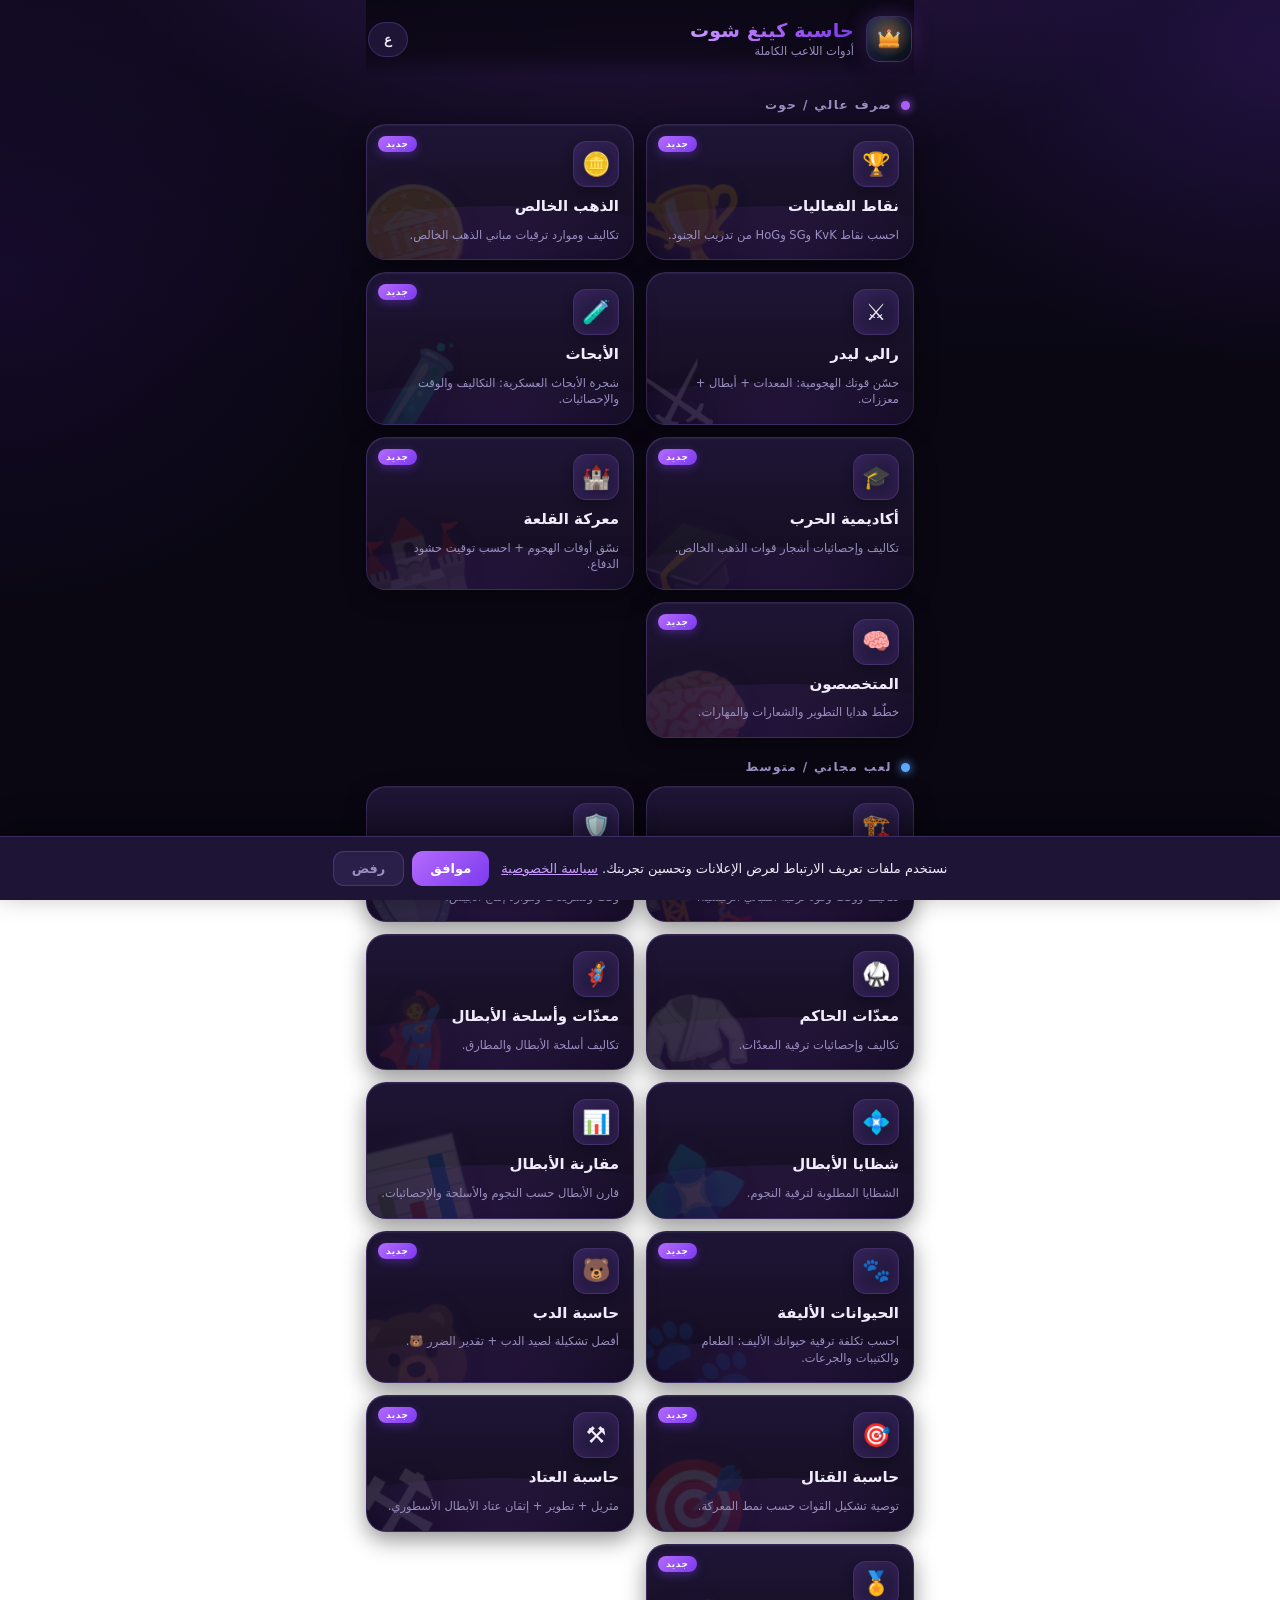
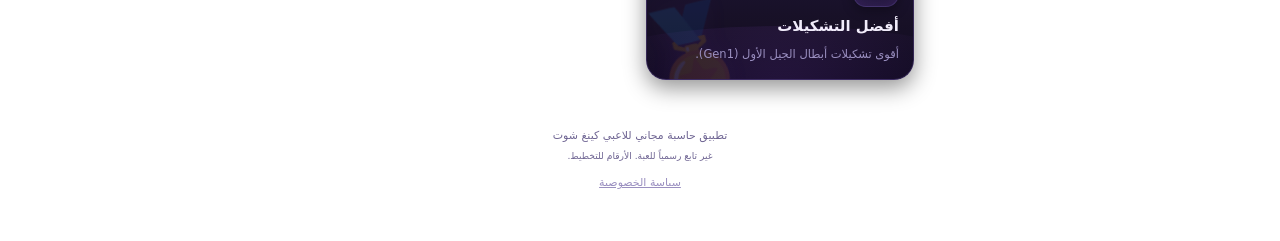
<file: index.html>
<!DOCTYPE html>
<html lang="ar" dir="rtl">
<head>
<meta charset="UTF-8" />
<meta name="viewport" content="width=device-width, initial-scale=1.0, viewport-fit=cover" />
<meta name="theme-color" content="#0a0713" />
<title>حاسبة كينغ شوت</title>
<link rel="manifest" href="manifest.webmanifest" />
<link rel="icon" href="icon.svg" type="image/svg+xml" />
<link rel="apple-touch-icon" href="icon-192.png" />
<link rel="stylesheet" href="styles.css" />
<script async src="https://pagead2.googlesyndication.com/pagead/js/adsbygoogle.js?client=ca-pub-5024836373924564" crossorigin="anonymous"></script>
</head>
<body>
<div class="app">
  <header class="top">
    <button class="backbtn" id="backBtn" aria-label="back">→</button>
    <div class="logo"><img src="icon.svg" alt="K" /></div>
    <div class="brand"><span class="name" id="brandName">حاسبة كينغ شوت</span><small id="brandSub">أدوات اللاعب الكاملة</small></div>
    <div class="lang-wrap" id="langWrap">
      <button class="langbtn" id="langBtn" aria-label="Language">ع</button>
      <div class="lang-drop" id="langDrop">
        <button data-lang="ar">عربي</button>
        <button data-lang="en">English</button>
        <button data-lang="zh">中文</button>
        <button data-lang="ko">한국어</button>
        <button data-lang="es">Español</button>
      </div>
    </div>
  </header>

  <!-- HOME -->
  <div class="view active" id="home">
    <div class="install" id="installBar">
      <span id="installTxt">ثبّت التطبيق على جهازك</span>
      <button id="installBtn">تثبيت</button>
    </div>
    <div id="homeContent"></div>
    <footer id="footer"></footer>
  </div>

  <!-- CALCULATOR -->
  <div class="view" id="calc">
    <div class="calc-head"><div class="chip" id="calcChip"></div><div><h2 id="calcTitle"></h2><p id="calcDesc"></p></div></div>
    <div class="panel" id="calcInputs"></div>
    <div class="results" id="calcResults"></div>
    <div id="calcAd"></div>
  </div>
</div>

<script src="data.js"></script>
<script src="data2.js"></script>
<script src="data3.js"></script>
<script src="data4.js"></script>
<script src="data5.js"></script>
<script src="app.js"></script>
</body>
</html>
</file>
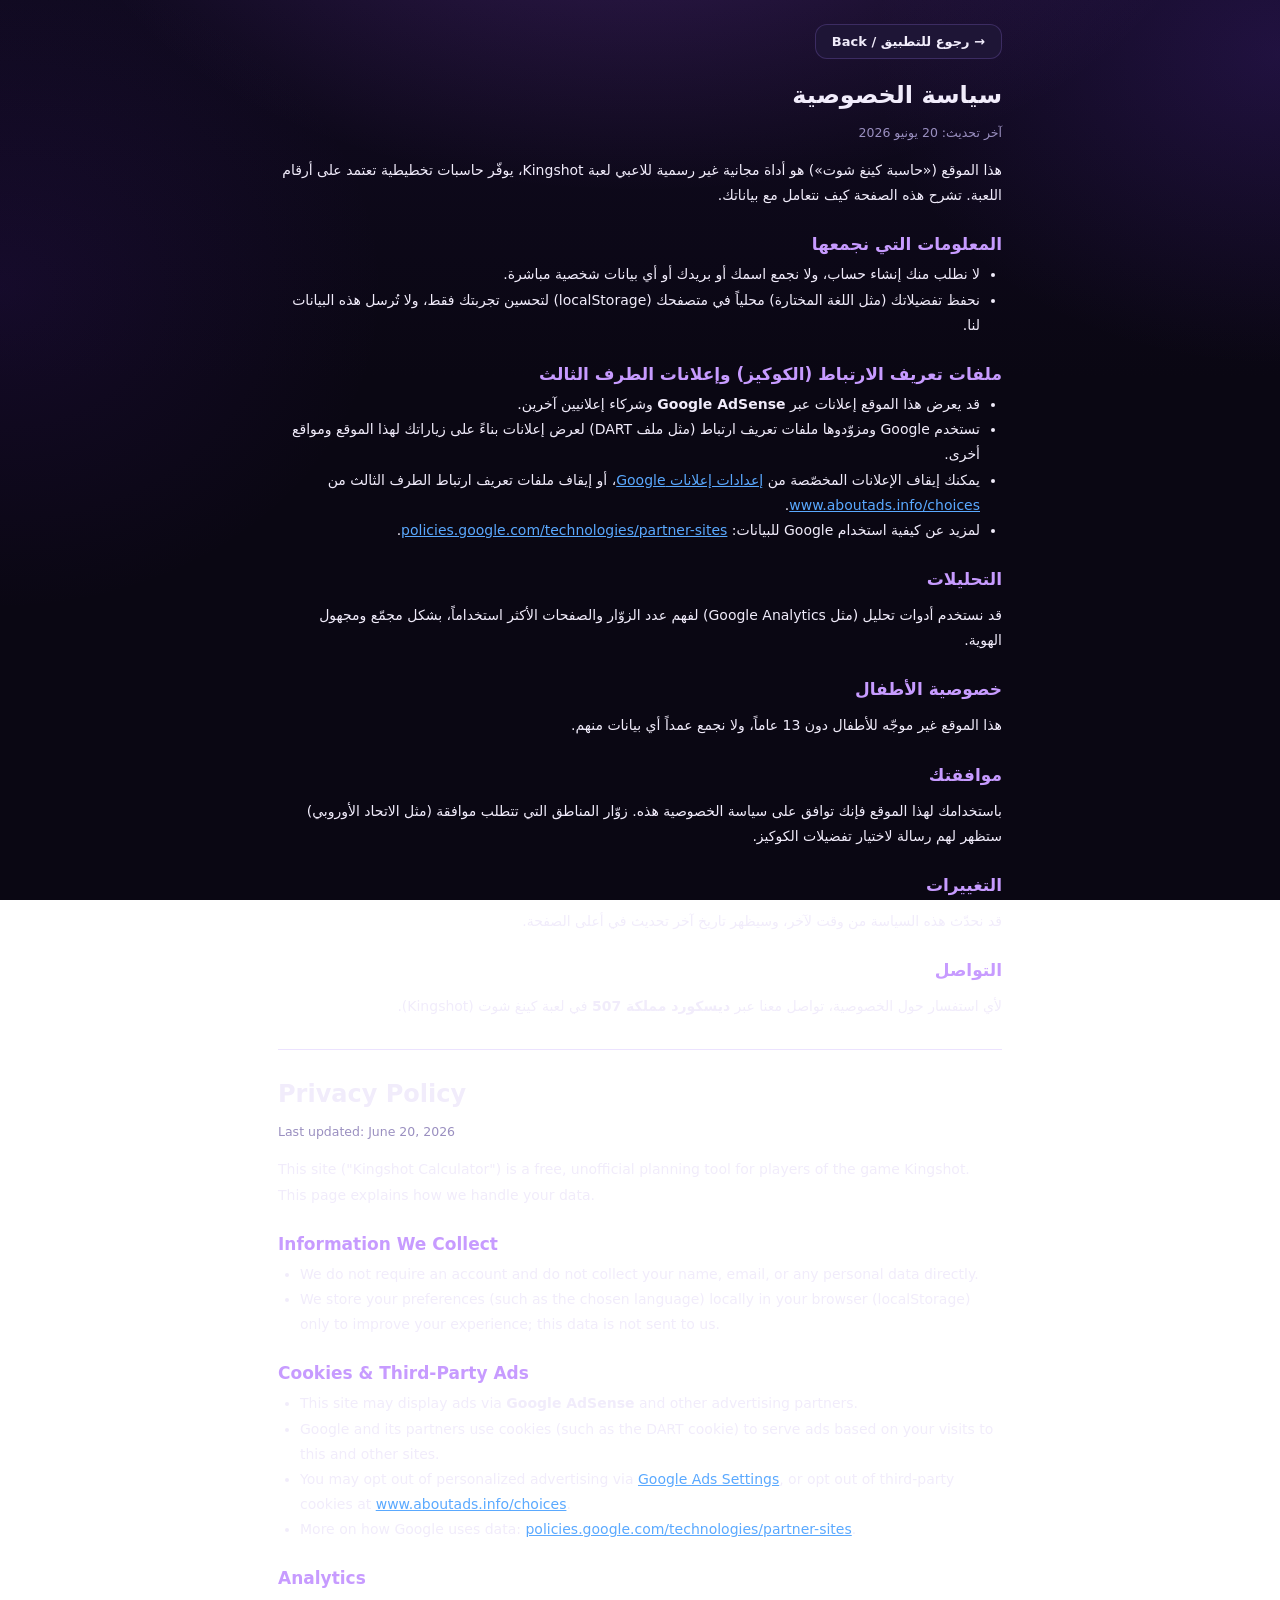
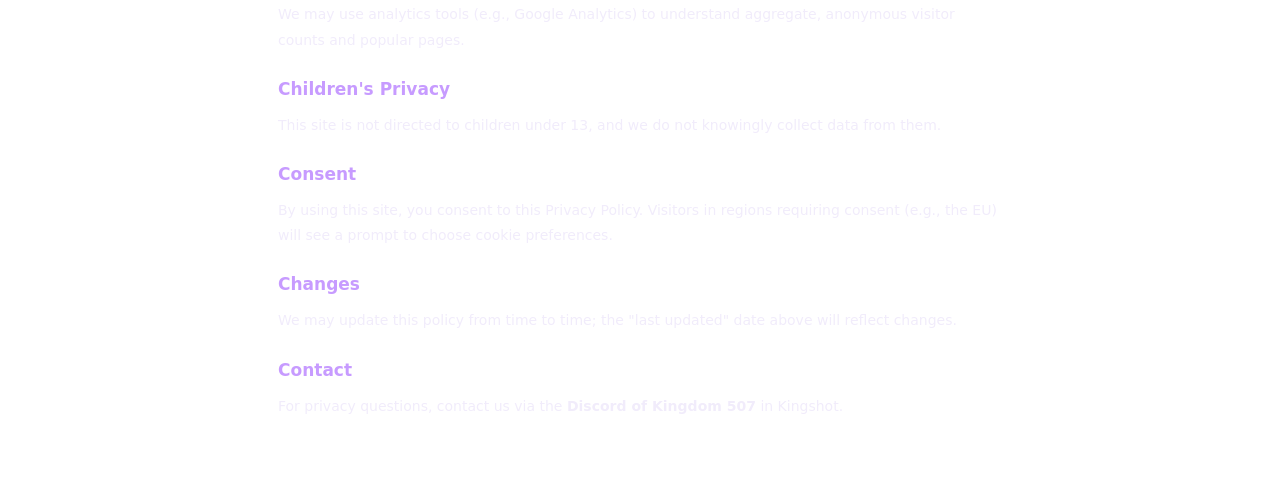
<file: privacy.html>
<!DOCTYPE html>
<html lang="ar" dir="rtl">
<head>
<meta charset="UTF-8" />
<meta name="viewport" content="width=device-width, initial-scale=1.0, viewport-fit=cover" />
<meta name="theme-color" content="#080b14" />
<title>سياسة الخصوصية — حاسبة كينغ شوت | Privacy Policy</title>
<link rel="icon" href="icon.svg" type="image/svg+xml" />
<link rel="stylesheet" href="styles.css" />
<script async src="https://pagead2.googlesyndication.com/pagead/js/adsbygoogle.js?client=ca-pub-5024836373924564" crossorigin="anonymous"></script>
<style>
  .doc{max-width:760px;margin:0 auto;padding:24px 18px 60px}
  .doc h1{font-size:24px;margin:8px 0 4px}
  .doc h2{font-size:17px;margin:26px 0 8px;color:var(--gold2)}
  .doc p,.doc li{font-size:14px;line-height:1.8;color:var(--txt)}
  .doc .muted{color:var(--muted);font-size:12.5px}
  .doc ul{padding-inline-start:22px;margin:6px 0}
  .doc a{color:var(--blue)}
  .doc hr{border:none;border-top:1px solid var(--line2);margin:30px 0}
  .doc .back{display:inline-block;margin-bottom:14px;background:var(--surface2);border:1px solid var(--line2);
    color:var(--txt);border-radius:12px;padding:9px 16px;font-weight:700;text-decoration:none;font-size:13px}
  .doc .en{direction:ltr;text-align:left}
</style>
</head>
<body>
<div class="doc">
  <a class="back" href="./">→ رجوع للتطبيق / Back</a>

  <h1>سياسة الخصوصية</h1>
  <p class="muted">آخر تحديث: 20 يونيو 2026</p>

  <p>هذا الموقع («حاسبة كينغ شوت») هو أداة مجانية غير رسمية للاعبي لعبة Kingshot، يوفّر حاسبات تخطيطية تعتمد على أرقام اللعبة. تشرح هذه الصفحة كيف نتعامل مع بياناتك.</p>

  <h2>المعلومات التي نجمعها</h2>
  <ul>
    <li>لا نطلب منك إنشاء حساب، ولا نجمع اسمك أو بريدك أو أي بيانات شخصية مباشرة.</li>
    <li>نحفظ تفضيلاتك (مثل اللغة المختارة) محلياً في متصفحك (localStorage) لتحسين تجربتك فقط، ولا تُرسل هذه البيانات لنا.</li>
  </ul>

  <h2>ملفات تعريف الارتباط (الكوكيز) وإعلانات الطرف الثالث</h2>
  <ul>
    <li>قد يعرض هذا الموقع إعلانات عبر <strong>Google AdSense</strong> وشركاء إعلانيين آخرين.</li>
    <li>تستخدم Google ومزوّدوها ملفات تعريف ارتباط (مثل ملف DART) لعرض إعلانات بناءً على زياراتك لهذا الموقع ومواقع أخرى.</li>
    <li>يمكنك إيقاف الإعلانات المخصّصة من <a href="https://www.google.com/settings/ads" target="_blank" rel="noopener">إعدادات إعلانات Google</a>، أو إيقاف ملفات تعريف ارتباط الطرف الثالث من <a href="https://www.aboutads.info/choices/" target="_blank" rel="noopener">www.aboutads.info/choices</a>.</li>
    <li>لمزيد عن كيفية استخدام Google للبيانات: <a href="https://policies.google.com/technologies/partner-sites" target="_blank" rel="noopener">policies.google.com/technologies/partner-sites</a>.</li>
  </ul>

  <h2>التحليلات</h2>
  <p>قد نستخدم أدوات تحليل (مثل Google Analytics) لفهم عدد الزوّار والصفحات الأكثر استخداماً، بشكل مجمّع ومجهول الهوية.</p>

  <h2>خصوصية الأطفال</h2>
  <p>هذا الموقع غير موجّه للأطفال دون 13 عاماً، ولا نجمع عمداً أي بيانات منهم.</p>

  <h2>موافقتك</h2>
  <p>باستخدامك لهذا الموقع فإنك توافق على سياسة الخصوصية هذه. زوّار المناطق التي تتطلب موافقة (مثل الاتحاد الأوروبي) ستظهر لهم رسالة لاختيار تفضيلات الكوكيز.</p>

  <h2>التغييرات</h2>
  <p>قد نحدّث هذه السياسة من وقت لآخر، وسيظهر تاريخ آخر تحديث في أعلى الصفحة.</p>

  <h2>التواصل</h2>
  <p>لأي استفسار حول الخصوصية، تواصل معنا عبر <strong>ديسكورد مملكة 507</strong> في لعبة كينغ شوت (Kingshot).</p>

  <hr>

  <div class="en">
    <h1>Privacy Policy</h1>
    <p class="muted">Last updated: June 20, 2026</p>

    <p>This site ("Kingshot Calculator") is a free, unofficial planning tool for players of the game Kingshot. This page explains how we handle your data.</p>

    <h2>Information We Collect</h2>
    <ul>
      <li>We do not require an account and do not collect your name, email, or any personal data directly.</li>
      <li>We store your preferences (such as the chosen language) locally in your browser (localStorage) only to improve your experience; this data is not sent to us.</li>
    </ul>

    <h2>Cookies & Third-Party Ads</h2>
    <ul>
      <li>This site may display ads via <strong>Google AdSense</strong> and other advertising partners.</li>
      <li>Google and its partners use cookies (such as the DART cookie) to serve ads based on your visits to this and other sites.</li>
      <li>You may opt out of personalized advertising via <a href="https://www.google.com/settings/ads" target="_blank" rel="noopener">Google Ads Settings</a>, or opt out of third-party cookies at <a href="https://www.aboutads.info/choices/" target="_blank" rel="noopener">www.aboutads.info/choices</a>.</li>
      <li>More on how Google uses data: <a href="https://policies.google.com/technologies/partner-sites" target="_blank" rel="noopener">policies.google.com/technologies/partner-sites</a>.</li>
    </ul>

    <h2>Analytics</h2>
    <p>We may use analytics tools (e.g., Google Analytics) to understand aggregate, anonymous visitor counts and popular pages.</p>

    <h2>Children's Privacy</h2>
    <p>This site is not directed to children under 13, and we do not knowingly collect data from them.</p>

    <h2>Consent</h2>
    <p>By using this site, you consent to this Privacy Policy. Visitors in regions requiring consent (e.g., the EU) will see a prompt to choose cookie preferences.</p>

    <h2>Changes</h2>
    <p>We may update this policy from time to time; the "last updated" date above will reflect changes.</p>

    <h2>Contact</h2>
    <p>For privacy questions, contact us via the <strong>Discord of Kingdom 507</strong> in Kingshot.</p>
  </div>
</div>
</body>
</html>
</file>
<file: styles.css>
:root{
  /* --- TapStorm-style dark violet theme --- */
  --bg:#0a0713; --bg2:#100a20;
  --surface:#171026; --surface2:#1e1536; --surface3:#2a1f49;
  --line:rgba(168,130,255,.10); --line2:rgba(168,130,255,.22);
  --txt:#f1ecfb; --muted:#9a8fc0; --muted2:#6f6593;
  /* --gold* names kept (app.js references them inline) but now hold the VIOLET accent */
  --gold:#a85ff5; --gold2:#c79bff; --gold-deep:#7c3aed;
  --acc-grad:linear-gradient(135deg,#b56bff,#7c3aed);
  --coin:#f6c945;
  --red:#ff5d6c; --blue:#5aa9ff; --green:#46e0a0;
  --glow:0 0 26px rgba(168,85,247,.4);
  --shadow:0 18px 44px rgba(0,0,0,.55);
  --shadow-sm:0 8px 22px rgba(0,0,0,.42);
}
*{box-sizing:border-box;-webkit-tap-highlight-color:transparent}
html,body{margin:0;padding:0}
body{
  font-family:"Segoe UI",Tahoma,system-ui,"Noto Sans Arabic",sans-serif;
  color:var(--txt);min-height:100vh;
  background:
    radial-gradient(820px 460px at 50% -130px,rgba(168,85,247,.22),transparent 70%),
    radial-gradient(680px 520px at 100% 6%,rgba(124,58,237,.16),transparent 60%),
    radial-gradient(620px 520px at 0% 32%,rgba(91,33,182,.13),transparent 62%),
    linear-gradient(180deg,var(--bg2),var(--bg) 42%);
  background-attachment:fixed;
  padding-bottom:env(safe-area-inset-bottom);
  overscroll-behavior-y:none;
}
.app{max-width:580px;margin:0 auto;padding:0 16px 48px}

/* ---------- Header ---------- */
header.top{
  position:sticky;top:0;z-index:30;
  background:linear-gradient(180deg,rgba(10,7,19,.94),rgba(10,7,19,.74) 70%,transparent);
  backdrop-filter:blur(14px);-webkit-backdrop-filter:blur(14px);
  display:flex;align-items:center;gap:12px;padding:16px 2px 14px;margin-bottom:14px;
}
.logo{width:46px;height:46px;border-radius:14px;flex-shrink:0;
  background:radial-gradient(circle at 30% 25%,var(--surface3),var(--surface));border:1px solid var(--line2);
  box-shadow:var(--shadow-sm),0 0 22px rgba(168,85,247,.3)}
.logo img{width:100%;height:100%;display:block;border-radius:14px}
.brand{flex:1;min-width:0}
.brand .name{font-weight:800;font-size:19px;letter-spacing:.2px;line-height:1.1;
  background:linear-gradient(92deg,var(--gold2),var(--gold) 55%,var(--gold-deep));
  -webkit-background-clip:text;background-clip:text;color:transparent}
.brand small{display:block;font-weight:500;font-size:11.5px;color:var(--muted);margin-top:3px}
.langbtn{background:var(--surface2);border:1px solid var(--line2);color:var(--txt);border-radius:999px;
  padding:9px 15px;font-weight:800;font-size:13px;cursor:pointer;transition:.15s}
.langbtn:active{transform:scale(.95)}
.backbtn{background:var(--surface2);border:1px solid var(--line2);color:var(--txt);border-radius:12px;
  width:42px;height:42px;display:none;place-items:center;cursor:pointer;font-size:20px;flex-shrink:0}
.backbtn:active{transform:scale(.95)}

/* ---------- Language picker ---------- */
.lang-wrap{position:relative;flex-shrink:0}
.lang-drop{
  display:none;position:absolute;top:calc(100% + 8px);inset-inline-end:0;
  background:var(--surface2);border:1px solid var(--line2);border-radius:16px;
  padding:6px;z-index:200;min-width:140px;box-shadow:var(--shadow);
  animation:fade .18s ease}
.lang-drop.open{display:block}
.lang-drop button{
  display:block;width:100%;text-align:start;padding:11px 16px;
  background:none;border:none;color:var(--txt);font-weight:700;font-size:14px;
  font-family:inherit;border-radius:10px;cursor:pointer;transition:.12s}
.lang-drop button:hover{background:var(--surface3)}
.lang-drop button.cur{color:var(--gold2);background:var(--surface3)}

/* ---------- Install bar ---------- */
.install{display:none;background:linear-gradient(135deg,rgba(168,85,247,.16),rgba(124,58,237,.07));
  border:1px solid rgba(168,85,247,.4);border-radius:16px;padding:13px 15px;margin-bottom:16px;
  font-size:13.5px;align-items:center;gap:10px}
.install button{margin-inline-start:auto;background:var(--acc-grad);
  color:#fff;border:none;border-radius:11px;padding:9px 16px;font-weight:800;cursor:pointer;white-space:nowrap;
  box-shadow:0 6px 16px rgba(124,58,237,.4)}

/* ---------- Section title ---------- */
.sec-title{display:flex;align-items:center;gap:9px;margin:22px 4px 12px;font-size:12px;color:var(--muted);
  font-weight:800;text-transform:uppercase;letter-spacing:1.4px}
.sec-title .dot{width:9px;height:9px;border-radius:50%;background:var(--gold);box-shadow:0 0 10px var(--gold)}
.sec-title.free .dot{background:var(--blue);box-shadow:0 0 10px var(--blue)}
.sec-title .ln{flex:1;height:1px;background:linear-gradient(90deg,var(--line2),transparent)}

/* ---------- Tools grid ---------- */
.grid{display:grid;grid-template-columns:1fr 1fr;gap:12px}
.tool{position:relative;overflow:hidden;cursor:pointer;border-radius:20px;padding:16px 14px;min-height:122px;
  display:flex;flex-direction:column;gap:10px;transition:transform .14s,border-color .14s,box-shadow .14s;
  background:linear-gradient(180deg,var(--surface2),var(--surface) 58%,var(--bg2));border:1px solid var(--line2);
  box-shadow:var(--shadow-sm),inset 0 1px 0 rgba(255,255,255,.05)}
.tool::before{content:"";position:absolute;inset:0 0 auto 0;height:2px;
  background:linear-gradient(90deg,transparent,var(--gold2),transparent);opacity:0;transition:.2s}
.tool::after{content:"";position:absolute;inset:auto -45% -65% -45%;height:140px;border-radius:50%;
  background:radial-gradient(circle,rgba(168,85,247,.22),transparent 70%);opacity:0;transition:.25s;pointer-events:none;z-index:0}
.tool-bg{position:absolute;bottom:-24px;inset-inline-end:-12px;font-size:94px;line-height:1;z-index:0;
  opacity:.12;transform:rotate(-14deg);pointer-events:none;-webkit-user-select:none;user-select:none;
  filter:saturate(1.15) drop-shadow(0 0 14px rgba(168,85,247,.35))}
.tool>.ic,.tool>h3,.tool>p{position:relative;z-index:1}
.tool>.badge{z-index:2}
.tool:active{transform:scale(.97)}
.tool.live::after{opacity:.6}
.tool.live:active{border-color:var(--gold)}
.tool.live:hover{box-shadow:var(--shadow-sm),0 0 22px rgba(168,85,247,.18),inset 0 1px 0 rgba(255,255,255,.05)}
.tool.live:hover::before{opacity:.95}
.tool.live:hover::after{opacity:1}
.tool.live:hover .tool-bg{opacity:.2;transform:rotate(-8deg) scale(1.05);transition:.25s}
.tool.soon .tool-bg{opacity:.06;filter:grayscale(.6)}
.tool .ic{width:46px;height:46px;border-radius:13px;display:grid;place-items:center;font-size:23px;
  background:radial-gradient(circle at 30% 25%,var(--surface3),var(--surface2));border:1px solid var(--line2);
  box-shadow:inset 0 0 16px rgba(168,85,247,.18),0 4px 12px rgba(0,0,0,.3)}
.tool h3{margin:0;font-size:15px;font-weight:800;line-height:1.3}
.tool p{margin:0;font-size:11.5px;color:var(--muted);line-height:1.45}
.tool.soon{opacity:.5}
.tool.soon .ic{filter:grayscale(.6)}
.badge{position:absolute;top:11px;inset-inline-end:11px;font-size:9px;font-weight:900;letter-spacing:.6px;
  padding:3px 8px;border-radius:999px;background:var(--acc-grad);color:#fff;box-shadow:0 3px 10px rgba(124,58,237,.4)}
.badge.soon{background:var(--surface3);color:var(--muted);border:1px solid var(--line2);box-shadow:none}

/* ---------- Calculator view ---------- */
.view{display:none}
.view.active{display:block;animation:fade .28s ease}
@keyframes fade{from{opacity:0;transform:translateY(8px)}to{opacity:1;transform:none}}
.calc-head{display:flex;gap:13px;align-items:flex-start;margin:6px 2px 18px}
.calc-head .chip{width:50px;height:50px;border-radius:15px;display:grid;place-items:center;font-size:26px;flex-shrink:0;
  background:radial-gradient(circle at 30% 25%,var(--surface3),var(--surface2));border:1px solid var(--line2);
  box-shadow:inset 0 0 18px rgba(168,85,247,.2),0 4px 12px rgba(0,0,0,.3)}
.calc-head h2{margin:0 0 4px;font-size:22px;font-weight:800;line-height:1.15}
.calc-head p{margin:0;color:var(--muted);font-size:13px;line-height:1.5}

.panel{background:linear-gradient(180deg,var(--surface2),var(--surface) 60%,var(--bg2));border:1px solid var(--line2);
  border-radius:20px;padding:18px;margin-bottom:14px;box-shadow:var(--shadow-sm),inset 0 1px 0 rgba(255,255,255,.04)}
.panel-title{font-size:12px;font-weight:800;color:var(--muted);letter-spacing:.8px;text-transform:uppercase;margin:-2px 0 14px}
.field{margin-bottom:15px}
.field:last-child{margin-bottom:0}
label{display:block;font-size:12.5px;color:var(--muted);font-weight:700;margin-bottom:8px}
select,input[type=number],input[type=text]{
  width:100%;background:rgba(8,5,16,.7);border:1px solid var(--line2);color:var(--txt);border-radius:13px;
  padding:14px 15px;font-size:15.5px;font-weight:700;font-family:inherit;outline:none;transition:border-color .15s,box-shadow .15s;
  -webkit-appearance:none;appearance:none}
select{background-image:url("data:image/svg+xml,%3Csvg xmlns='http://www.w3.org/2000/svg' width='12' height='8' viewBox='0 0 12 8'%3E%3Cpath fill='%239a8fc0' d='M1 1l5 5 5-5'/%3E%3C/svg%3E");
  background-repeat:no-repeat;background-position:left 16px center;padding-inline-start:38px}
html[dir=ltr] select{background-position:right 16px center;padding-inline-start:15px;padding-inline-end:38px}
select:focus,input:focus{border-color:var(--gold);box-shadow:0 0 0 3px rgba(168,85,247,.2)}
.row2{display:grid;grid-template-columns:1fr 1fr;gap:11px}
.row3{display:grid;grid-template-columns:1fr 1fr 1fr;gap:9px}
.seg{display:flex;gap:7px;flex-wrap:wrap}
.seg button{flex:1;min-width:42px;background:rgba(8,5,16,.6);border:1px solid var(--line2);color:var(--txt);
  border-radius:11px;padding:11px 6px;font-weight:800;font-size:13.5px;cursor:pointer;transition:.12s}
.seg button.on{background:var(--acc-grad);color:#fff;border-color:transparent;box-shadow:0 6px 16px rgba(124,58,237,.42)}

/* ---------- Results ---------- */
.results{position:relative;border-radius:20px;padding:18px;overflow:hidden;
  background:linear-gradient(180deg,var(--surface2),var(--surface));border:1px solid rgba(168,85,247,.36);
  box-shadow:var(--shadow),0 0 28px rgba(124,58,237,.12)}
.results::before{content:"";position:absolute;inset:0 0 auto 0;height:3px;
  background:linear-gradient(90deg,var(--gold-deep),var(--gold2),var(--gold-deep))}
.results h4{margin:0 0 14px;font-size:12.5px;color:var(--gold2);font-weight:900;letter-spacing:1px;text-transform:uppercase}
.stat{display:flex;align-items:center;gap:12px;padding:12px 0;border-bottom:1px solid var(--line)}
.stat:last-child{border-bottom:none}
.stat .si{width:38px;height:38px;border-radius:11px;background:rgba(8,5,16,.6);display:grid;place-items:center;font-size:18px;flex-shrink:0;border:1px solid var(--line2)}
.stat .sl{flex:1;font-size:14px;color:var(--muted);font-weight:700}
.stat .sv{font-size:17px;font-weight:800;letter-spacing:.3px;text-align:end}
.stat .sv small{color:var(--muted2);font-weight:600;font-size:11.5px}
.stat .sv.big{font-size:20px;color:var(--gold2)}
.stat.total{margin-top:4px;padding-top:14px;border-top:2px solid var(--line2)}
.time-hint{text-align:center;color:var(--gold2);font-size:13.5px;font-weight:800;padding:14px 8px;
  background:rgba(168,85,247,.1);border:1px dashed rgba(168,85,247,.4);border-radius:12px;margin-top:6px;line-height:1.6}
.copy-btn{width:100%;margin-top:16px;padding:14px;border:none;border-radius:14px;cursor:pointer;
  font-family:inherit;font-size:15px;font-weight:900;letter-spacing:.3px;color:#fff;
  background:var(--acc-grad);
  box-shadow:0 8px 22px rgba(124,58,237,.45);transition:transform .12s,filter .12s,background .2s}
.copy-btn:active{transform:scale(.985);filter:brightness(1.06)}
.copy-btn.copied{background:linear-gradient(135deg,#5ef0b4,var(--green));color:#06351f;box-shadow:0 8px 22px rgba(70,224,160,.32)}
.hint{font-size:11.5px;color:var(--muted);margin-top:12px;line-height:1.55;text-align:center}
.empty{text-align:center;color:var(--muted);font-size:13.5px;padding:14px 6px;line-height:1.6}

footer{text-align:center;color:var(--muted2);font-size:11px;margin-top:30px;line-height:1.8;padding:0 10px}

/* ---------- صور اللعبة ---------- */
.tool .ic img{width:36px;height:36px;object-fit:contain;border-radius:9px}
.bldg-img{width:52px;height:52px;object-fit:contain;border-radius:10px;margin-bottom:8px;display:block}
.troop-ic{width:28px;height:28px;object-fit:contain;border-radius:7px;vertical-align:middle}
.res-ic{width:24px;height:24px;object-fit:contain;border-radius:6px;vertical-align:middle}
.portrait-wrap{text-align:center;margin-bottom:14px}
.portrait-wrap img{width:80px;height:80px;border-radius:50%;object-fit:cover;
  border:2px solid var(--gold);background:var(--surface2);transition:opacity .25s;box-shadow:0 0 20px rgba(168,85,247,.35)}

/* ---- الإعلانات وموافقة الكوكيز ---- */
.ad-wrap{margin:16px 0;overflow:hidden;text-align:center}
.ad-wrap ins{width:100%;display:block}
.consent-bar{position:fixed;inset-inline:0;bottom:0;z-index:300;display:flex;flex-wrap:wrap;
  align-items:center;justify-content:center;gap:12px;padding:14px 18px;
  background:var(--surface2);border-top:1px solid var(--line2);box-shadow:0 -10px 30px rgba(0,0,0,.45);
  font-size:13px;color:var(--txt);animation:fade .25s ease}
.consent-bar a{color:var(--gold2)}
.consent-btns{display:flex;gap:8px}
.consent-bar button{border:none;border-radius:11px;padding:9px 18px;font-weight:800;font-size:13px;
  font-family:inherit;cursor:pointer;background:var(--acc-grad);color:#fff}
.consent-bar button.ghost{background:var(--surface3);color:var(--muted);border:1px solid var(--line2)}

/* ---- مُحدِّد الوقت بأزرار +/− ---- */
.time-stepper{display:flex;align-items:flex-start;justify-content:center;gap:6px;
  background:rgba(8,5,16,.6);border:1px solid var(--line2);border-radius:13px;padding:12px 8px}
.ts-col{display:flex;flex-direction:column;align-items:center;gap:6px;flex:1;max-width:96px}
.ts-btn{width:100%;background:var(--surface3);border:1px solid var(--line2);color:var(--gold2);
  border-radius:10px;padding:9px 0;font-size:20px;font-weight:800;line-height:1;cursor:pointer;
  font-family:inherit;-webkit-user-select:none;user-select:none;transition:.1s}
.ts-btn:active{transform:scale(.93);background:var(--gold-deep);color:#fff}
.ts-in{width:100%;text-align:center;font-size:24px;font-weight:900;font-family:monospace;
  background:transparent;border:none;color:var(--txt);padding:4px 0;outline:none;-webkit-appearance:none;appearance:none}
.ts-in::-webkit-outer-spin-button,.ts-in::-webkit-inner-spin-button{-webkit-appearance:none;margin:0}
.ts-lbl{font-size:10px;color:var(--muted);font-weight:700}
.ts-sep{font-size:22px;font-weight:900;color:var(--muted2);margin-top:46px}
</file>
